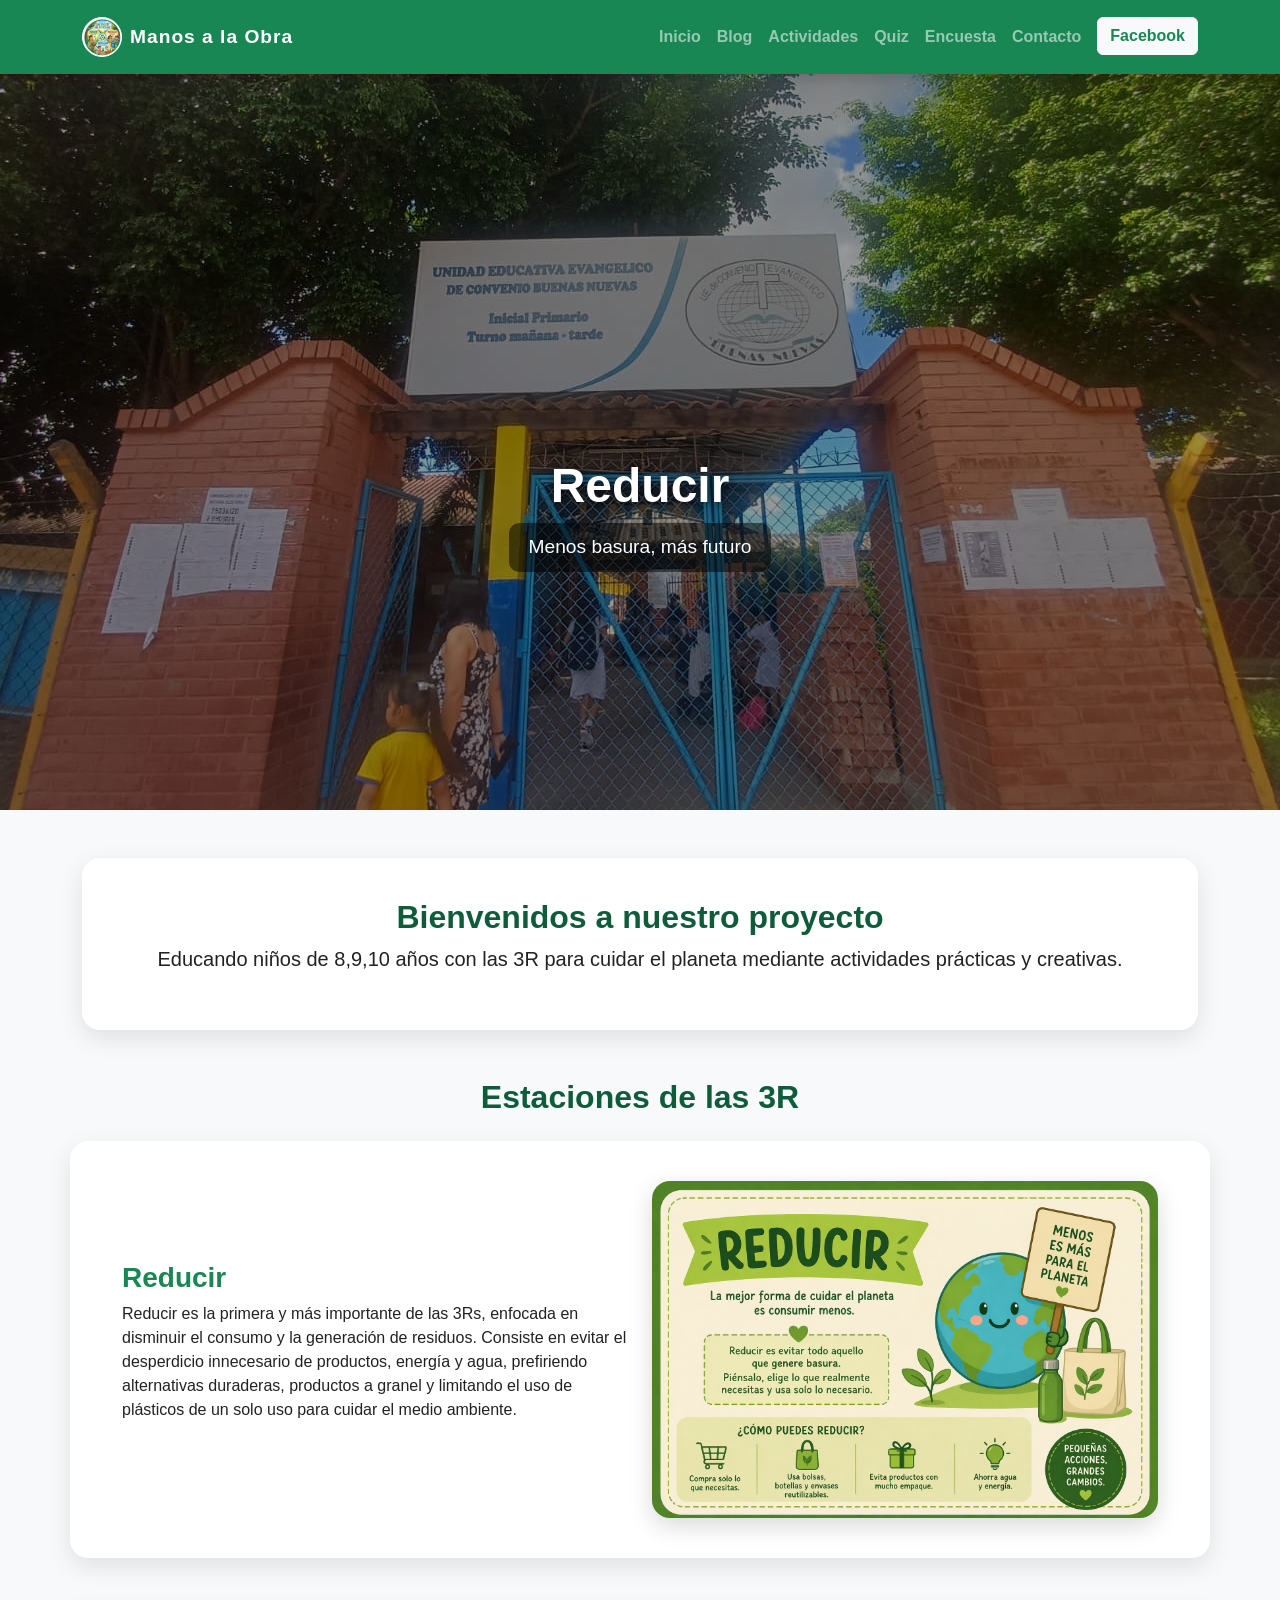
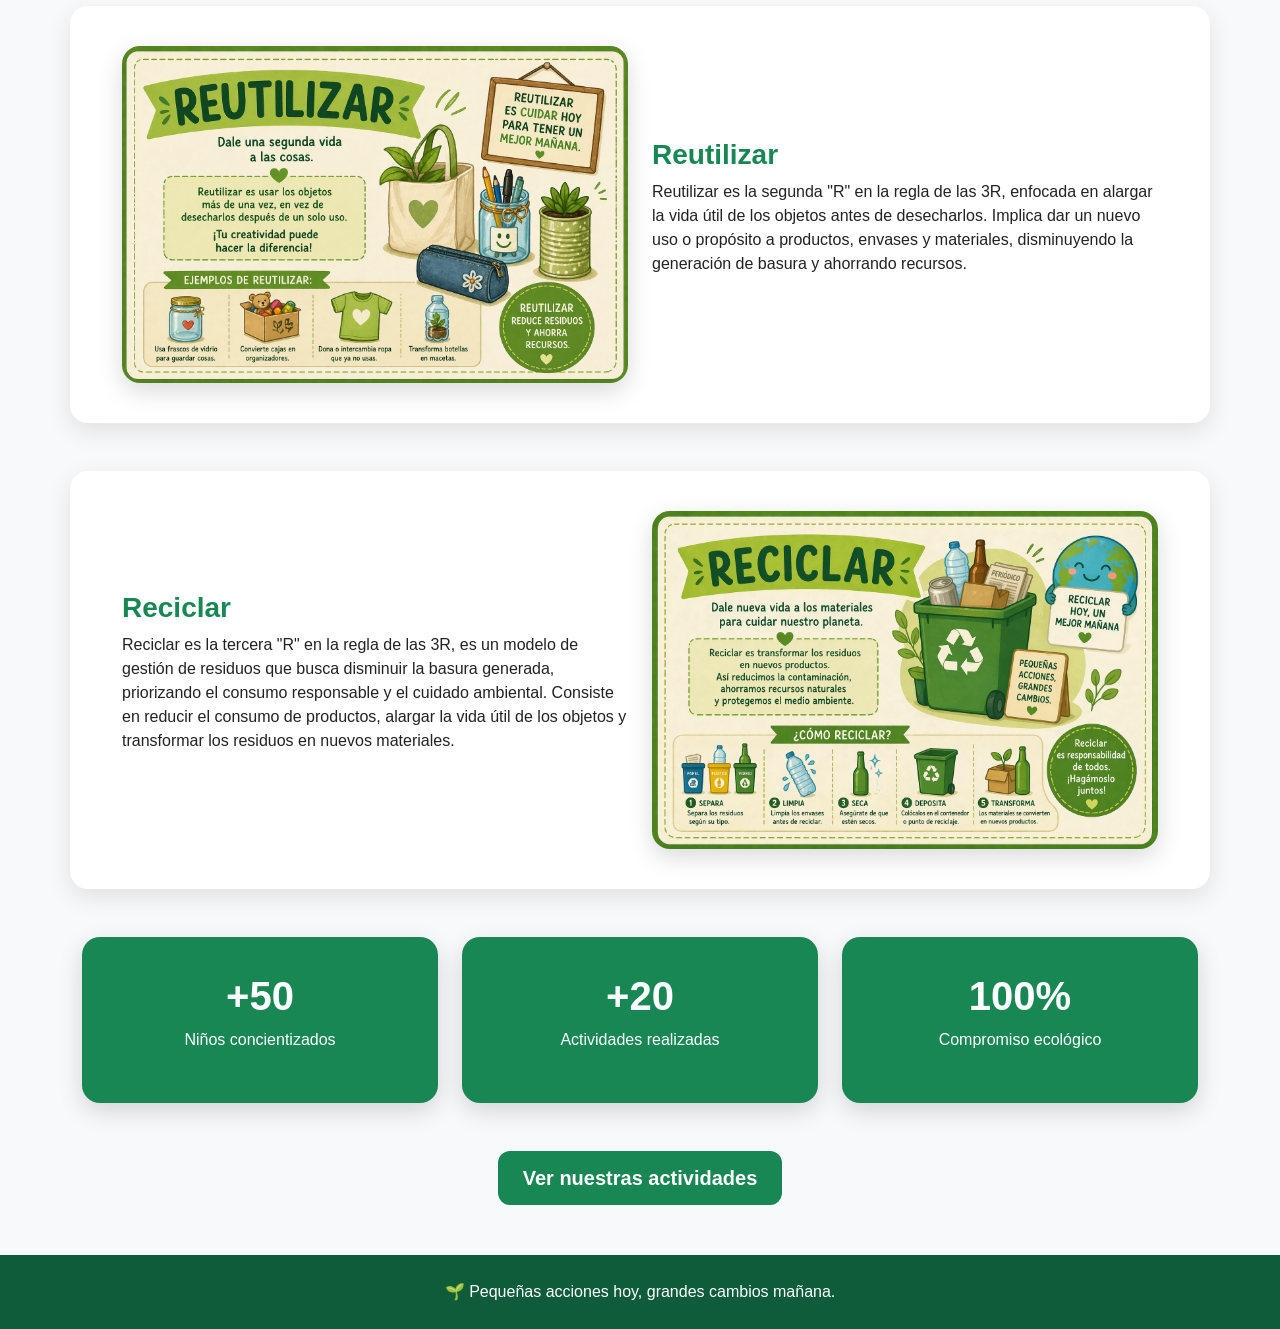
<file: index.html>
<!DOCTYPE html>
<html lang="es">
<head>
<meta charset="UTF-8">
<meta name="viewport" content="width=device-width, initial-scale=1.0">
<title>Manos a la Obra - 3R</title>
<link rel="icon" href="Imagenes/ic.png">
<link href="https://cdn.jsdelivr.net/npm/bootstrap@5.3.0/dist/css/bootstrap.min.css" rel="stylesheet">
<link rel="stylesheet" href="CSS/estilo.css">
</head>

<body>

<!-- NAVBAR -->
<nav class="navbar navbar-expand-lg navbar-dark bg-success fixed-top">
  <div class="container">

    <a class="navbar-brand d-flex align-items-center gap-2" href="index.html">
      <img src="Imagenes/ic.png" alt="Logo" width="40" height="40" class="rounded-circle">
      <span class="fw-bold">Manos a la Obra</span>
    </a>

    <button class="navbar-toggler" data-bs-toggle="collapse" data-bs-target="#menu">
      <span class="navbar-toggler-icon"></span>
    </button>

    <div class="collapse navbar-collapse" id="menu">
      <ul class="navbar-nav ms-auto">

        <li class="nav-item"><a class="nav-link" href="index.html">Inicio</a></li>
        <li class="nav-item"><a class="nav-link" href="blog.html">Blog</a></li>
        <li class="nav-item"><a class="nav-link" href="actividades.html">Actividades</a></li>
        <li class="nav-item"><a class="nav-link" href="quiz.html">Quiz</a></li>
        <li class="nav-item"><a class="nav-link" href="encuesta.html">Encuesta</a></li>

        <li class="nav-item"><a class="nav-link" href="contacto.html">Contacto</a></li>

        <li class="nav-item">
          <a class="btn btn-light text-success ms-2 fw-bold" target="_blank"
            href="https://www.facebook.com/mermeladxs?locale=es_LA">
            Facebook
          </a>
        </li>

      </ul>
    </div>
  </div>
</nav>

<!-- CARRUSEL -->
<div id="carouselExample" class="carousel slide" data-bs-ride="carousel" data-bs-interval="3000">
  <div class="carousel-inner">

    <div class="carousel-item active">
      <img src="Imagenes/carrusel.jpeg" class="d-block w-100 carousel-img">
      <div class="carousel-caption fade-in">
        <h1 class="hero-title">Reducir</h1>
        <p class="hero-subtitle">Menos basura, más futuro</p>
      </div>
    </div>

    <div class="carousel-item">
      <img src="Imagenes/carrucel2.jpg" class="d-block w-100 carousel-img">
      <div class="carousel-caption fade-in">
        <h1 class="hero-title">Reutilizar</h1>
        <p class="hero-subtitle">Darle una segunda vida a todo</p>
      </div>
    </div>

    <div class="carousel-item">
      <img src="Imagenes/Portada.png" class="d-block w-100 carousel-img">
      <div class="carousel-caption fade-in">
        <h1 class="hero-title">Reciclar</h1>
        <p class="hero-subtitle">Separar residuos para salvar el planeta</p>
      </div>
    </div>

  </div>
</div>

<!-- BIENVENIDA -->
<div class="container mt-5">
  <div class="section-box fade-in">
    <h2 class="section-title text-center">Bienvenidos a nuestro proyecto</h2>
    <p class="text-center fs-5">
      Educando niños de 8,9,10 años con las 3R para cuidar el planeta mediante actividades prácticas y creativas.
    </p>
  </div>
</div>

<!-- ESTACIONES 3R -->
<div class="container mt-5">
  <h2 class="section-title text-center mb-4">Estaciones de las 3R</h2>

  <div class="row align-items-center mb-5 section-box fade-in">
    <div class="col-md-6">
      <h3 class="fw-bold text-success">Reducir</h3>
      <p>Reducir es la primera y más importante de las 3Rs, enfocada en disminuir el consumo y la generación de residuos. 
        Consiste en evitar el desperdicio innecesario de productos, energía y agua, 
        prefiriendo alternativas duraderas, productos a granel y limitando el uso de plásticos de un solo uso para cuidar el medio ambiente.</p>
    </div>
    <div class="col-md-6">
      <img src="Imagenes/Reducir.png"
           class="img-fluid img-rounded">
    </div>
  </div>

  <div class="row align-items-center mb-5 section-box fade-in">
    <div class="col-md-6 order-md-2">
      <h3 class="fw-bold text-success">Reutilizar</h3>
      <p>Reutilizar es la segunda "R" en la regla de las 3R, enfocada en alargar la vida útil de los objetos antes de 
        desecharlos. Implica dar un nuevo uso o propósito a productos, envases y materiales, 
        disminuyendo la generación de basura y ahorrando recursos.</p>
    </div>
    <div class="col-md-6 order-md-1">
      <img src="Imagenes/Reutiliza.png"
           class="img-fluid img-rounded">
    </div>
  </div>

  <div class="row align-items-center mb-5 section-box fade-in">
    <div class="col-md-6">
      <h3 class="fw-bold text-success">Reciclar</h3>
      <p>Reciclar es la tercera "R" en la regla de las 3R, es un modelo de gestión de residuos que busca disminuir la basura generada, 
        priorizando el consumo responsable y el cuidado ambiental. 
        Consiste en reducir el consumo de productos, alargar la vida útil de los objetos y 
        transformar los residuos en nuevos materiales.</p>
    </div>
    <div class="col-md-6">
      <img src="Imagenes/Reciclaje.png"
           class="img-fluid img-rounded">
    </div>
  </div>
</div>

<!-- ESTADISTICAS -->
<div class="container mt-5">
  <div class="row g-4">
    <div class="col-md-4">
      <div class="stats-box fade-in">
        <h2>+50</h2>
        <p>Niños concientizados</p>
      </div>
    </div>
    <div class="col-md-4">
      <div class="stats-box fade-in">
        <h2>+20</h2>
        <p>Actividades realizadas</p>
      </div>
    </div>
    <div class="col-md-4">
      <div class="stats-box fade-in">
        <h2>100%</h2>
        <p>Compromiso ecológico</p>
      </div>
    </div>
  </div>
</div>

<!-- BOTON FINAL -->
<div class="container mt-5 text-center">
  <a href="actividades.html" class="btn btn-custom btn-lg">Ver nuestras actividades</a>
</div>

<!-- FOOTER -->
<div class="footer">
  <p class="mb-0">🌱 Pequeñas acciones hoy, grandes cambios mañana.</p>
</div>

<script src="https://cdn.jsdelivr.net/npm/bootstrap@5.3.0/dist/js/bootstrap.bundle.min.js"></script>
</body>
</html>
</file>
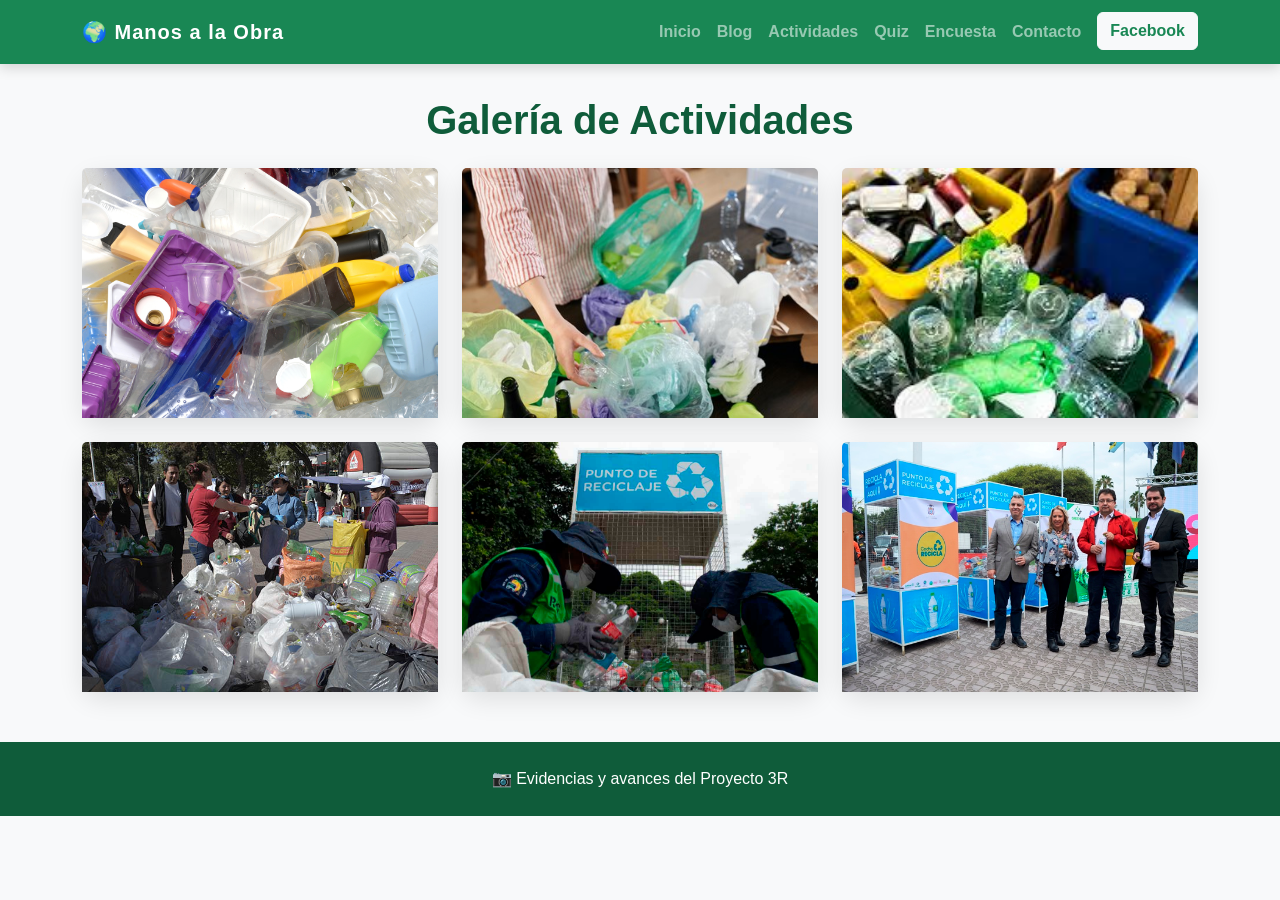
<file: actividades.html>
<!DOCTYPE html>
<html lang="es">
<head>
<meta charset="UTF-8">
<meta name="viewport" content="width=device-width, initial-scale=1.0">
<title>Actividades - Proyecto 3R</title>

<link href="https://cdn.jsdelivr.net/npm/bootstrap@5.3.0/dist/css/bootstrap.min.css" rel="stylesheet">
<link rel="stylesheet" href="CSS/estilo.css">
</head>

<body>

<!-- NAVBAR -->
<nav class="navbar navbar-expand-lg navbar-dark bg-success fixed-top">
  <div class="container">
    <a class="navbar-brand" href="index.html">🌍 Manos a la Obra</a>

    <button class="navbar-toggler" data-bs-toggle="collapse" data-bs-target="#menu">
      <span class="navbar-toggler-icon"></span>
    </button>

    <div class="collapse navbar-collapse" id="menu">
      <ul class="navbar-nav ms-auto">

        <li class="nav-item"><a class="nav-link" href="index.html">Inicio</a></li>
        <li class="nav-item"><a class="nav-link" href="blog.html">Blog</a></li>
        <li class="nav-item"><a class="nav-link" href="actividades.html">Actividades</a></li>
       

        <!-- NUEVAS OPCIONES -->
        <li class="nav-item"><a class="nav-link" href="quiz.html">Quiz</a></li>
        <li class="nav-item"><a class="nav-link" href="encuesta.html">Encuesta</a></li>
        <li class="nav-item"><a class="nav-link" href="contacto.html">Contacto</a></li>

        <li class="nav-item">
          <a class="btn btn-light text-success ms-2 fw-bold" target="_blank" href="https://facebook.com">
            Facebook
          </a>
        </li>

      </ul>
    </div>
  </div>
</nav>

<!-- CONTENIDO -->
<div class="container mt-5 pt-5">
  <h1 class="section-title text-center mb-4">Galería de Actividades</h1>

  <div class="row g-4">

    <div class="col-md-4">
      <div class="card fade-in">
        <img src="Imagenes/Act1.jpg"
             class="card-img-top" style="height:250px; object-fit:cover;">
      </div>
    </div>

    <div class="col-md-4">
      <div class="card fade-in">
        <img src="Imagenes/act5.jpeg"
             class="card-img-top" style="height:250px; object-fit:cover;">
      </div>
    </div>

    <div class="col-md-4">
      <div class="card fade-in">
        <img src="Imagenes/act5.jpg"
             class="card-img-top" style="height:250px; object-fit:cover;">
      </div>
    </div>

    <div class="col-md-4">
      <div class="card fade-in">
        <img src="Imagenes/act6.jpg"
             class="card-img-top" style="height:250px; object-fit:cover;">
      </div>
    </div>

    <div class="col-md-4">
      <div class="card fade-in">
        <img src="Imagenes/act7.jpg"
             class="card-img-top" style="height:250px; object-fit:cover;">
      </div>
    </div>

    <div class="col-md-4">
      <div class="card fade-in">
        <img src="Imagenes/act8.jpg"
             class="card-img-top" style="height:250px; object-fit:cover;">
      </div>
    </div>

  </div>
</div>

<!-- FOOTER -->
<div class="footer">
  <p class="mb-0">📷 Evidencias y avances del Proyecto 3R</p>
</div>

<script src="https://cdn.jsdelivr.net/npm/bootstrap@5.3.0/dist/js/bootstrap.bundle.min.js"></script>
</body>
</html>
</file>
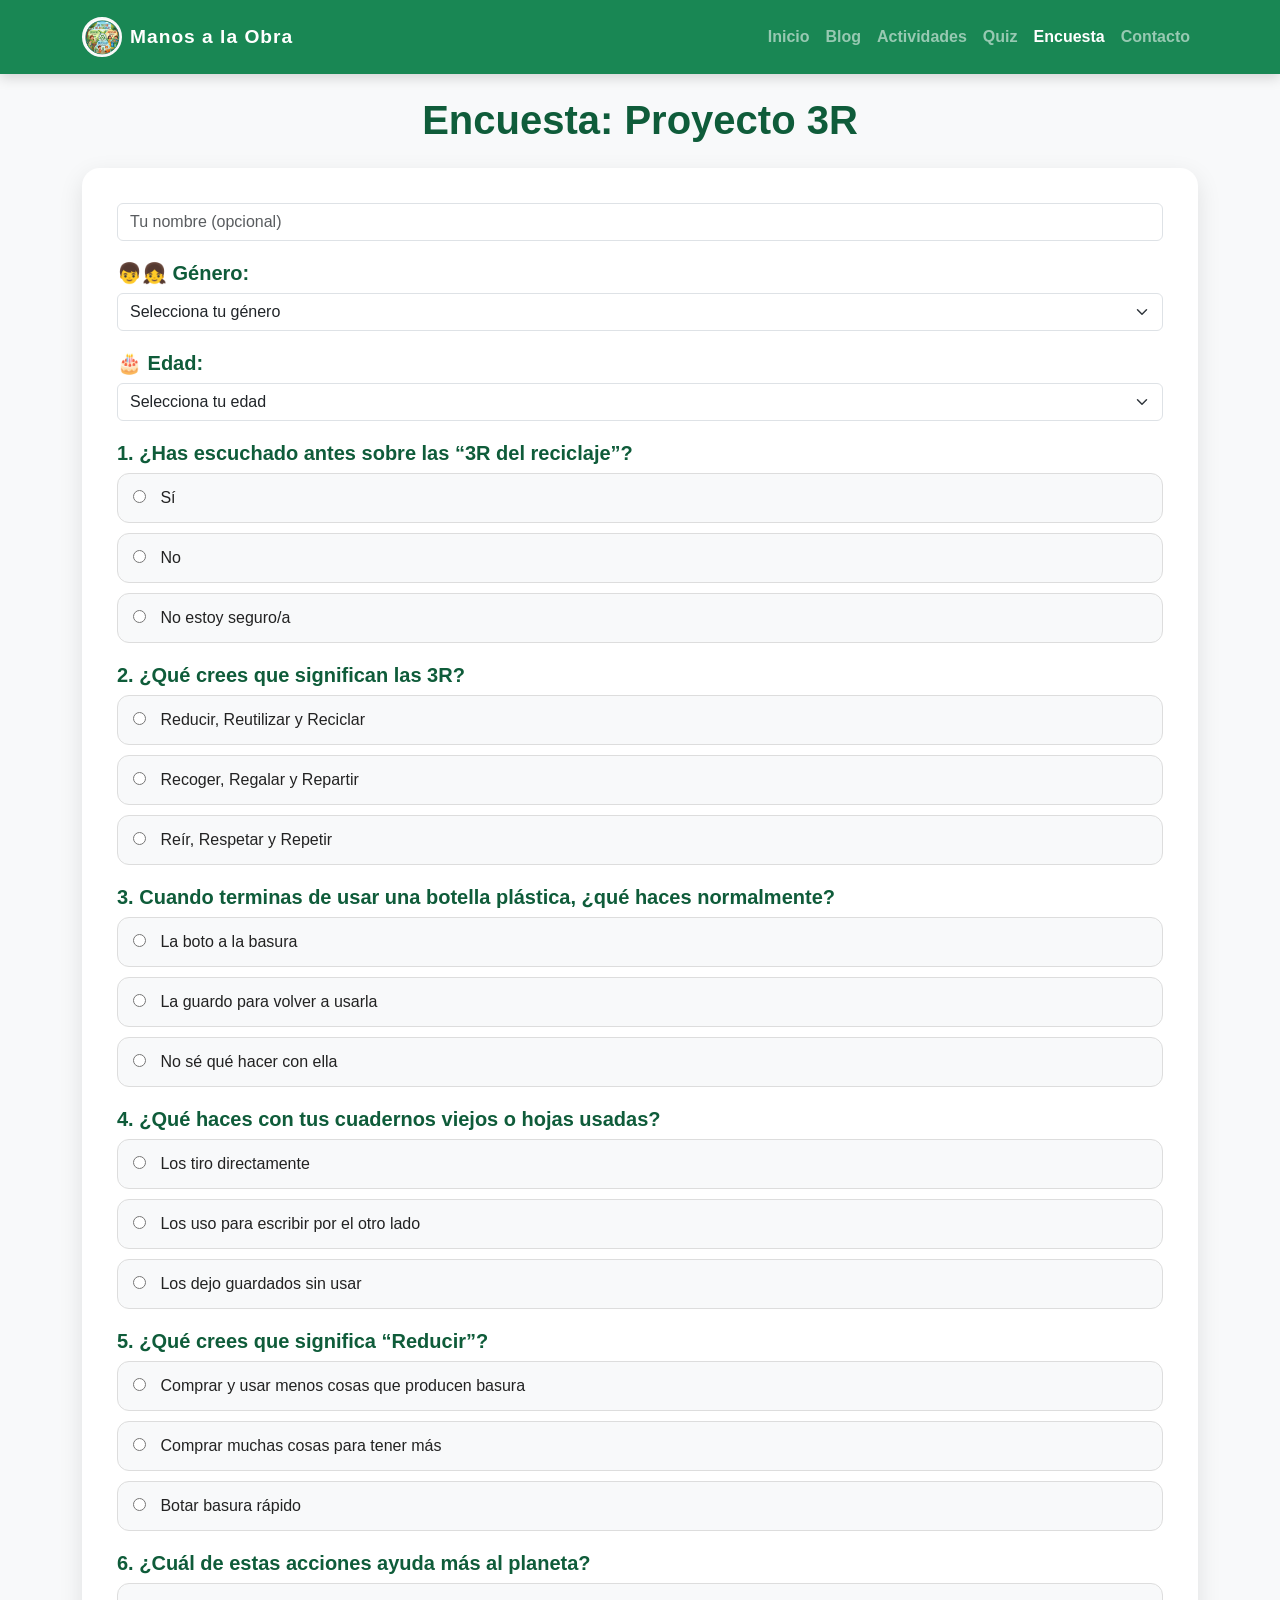
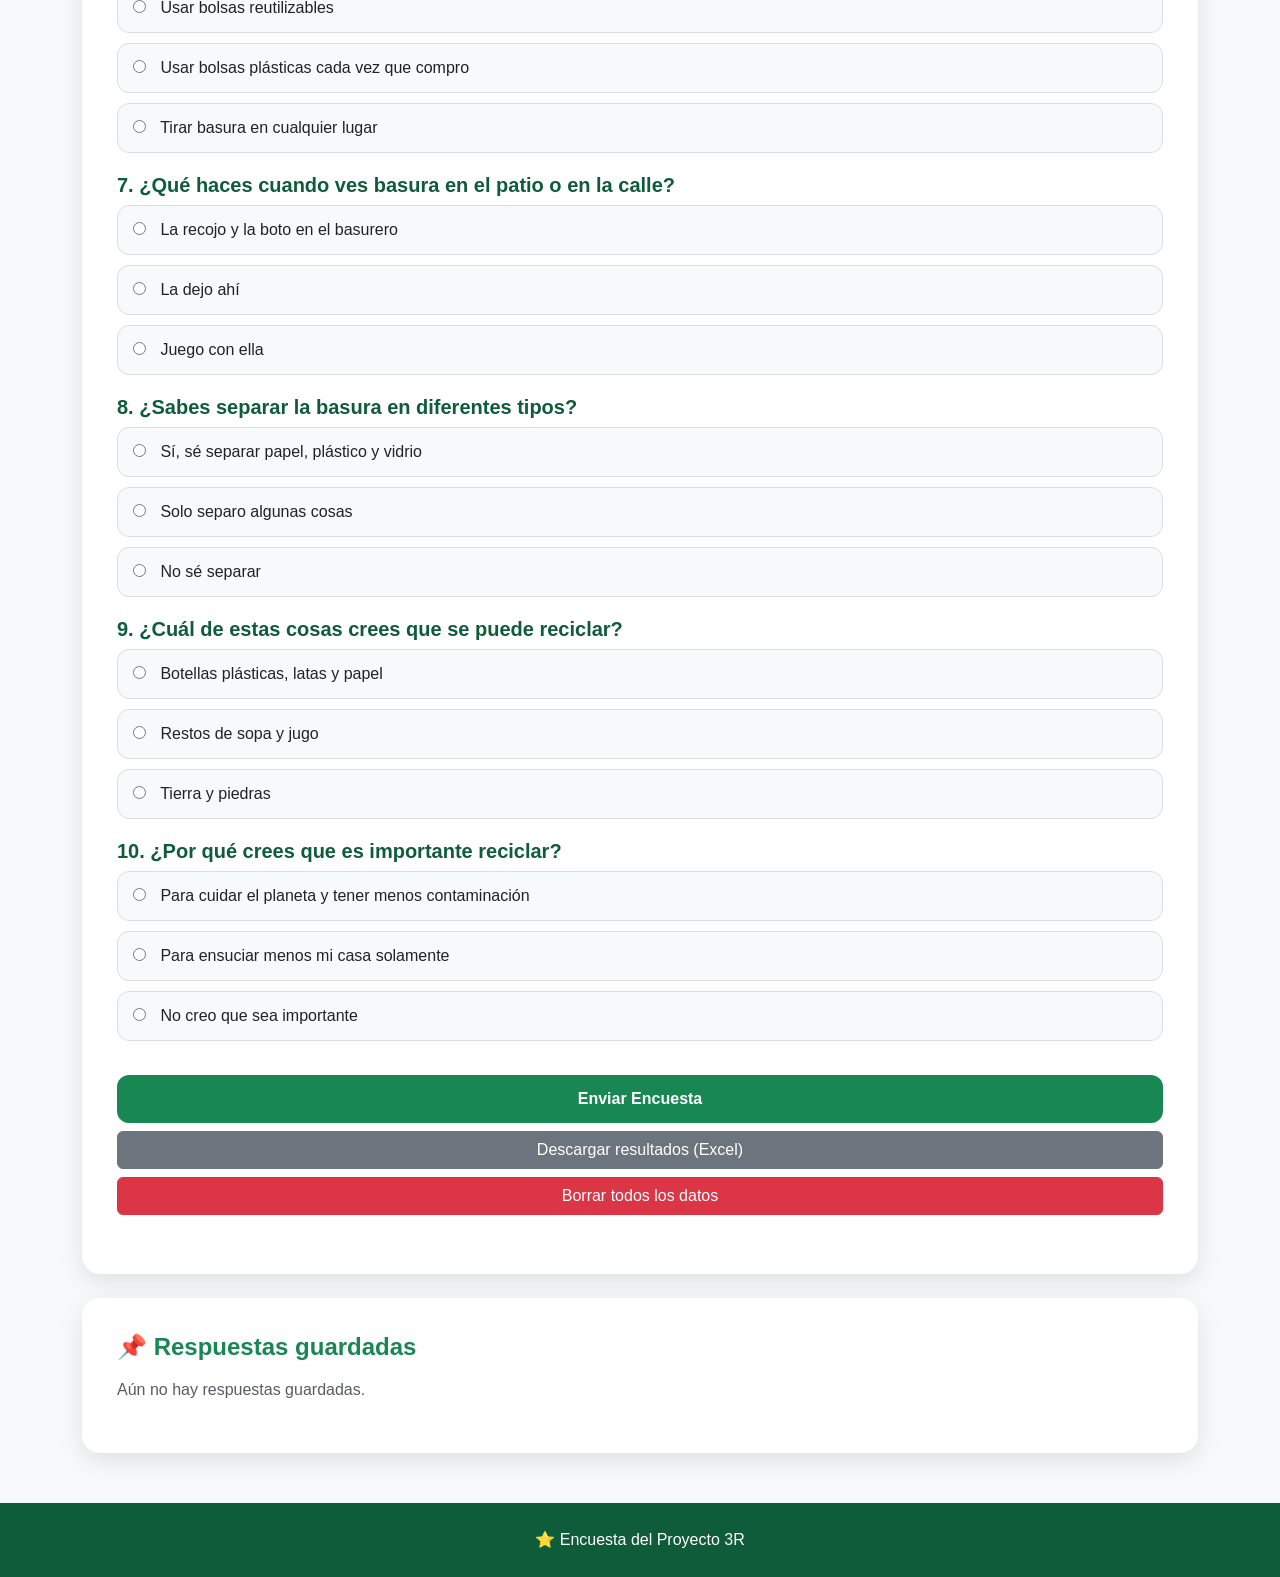
<file: encuesta.html>
<!DOCTYPE html>
<html lang="es">
<head>
<meta charset="UTF-8">
<meta name="viewport" content="width=device-width, initial-scale=1.0">
<title>Encuesta - Proyecto 3R</title>

<link rel="icon" href="Imagenes/ic.png">
<link href="https://cdn.jsdelivr.net/npm/bootstrap@5.3.0/dist/css/bootstrap.min.css" rel="stylesheet">
<link rel="stylesheet" href="CSS/estilo.css">

<style>
.encuesta-box{
  background: white;
  padding: 35px;
  border-radius: 18px;
  box-shadow: 0 8px 25px rgba(0,0,0,0.10);
}

.pregunta{
  font-weight: 800;
  color: #0f5c3a;
  margin-top: 20px;
}

.opcion{
  background: #f8f9fa;
  padding: 12px 15px;
  border-radius: 12px;
  margin-bottom: 10px;
  cursor: pointer;
  transition: 0.3s;
  border: 1px solid #ddd;
  display: block;
}

.opcion:hover{
  background: #e9f7ef;
  border-color: #198754;
}

.opcion input{
  margin-right: 10px;
}

.respuesta-card{
  background: #f8f9fa;
  border-left: 6px solid #198754;
  padding: 15px;
  border-radius: 12px;
  margin-bottom: 12px;
}

@media (max-width: 768px){
  .encuesta-box{
    padding: 20px;
  }

  .pregunta{
    font-size: 1rem;
  }

  .opcion{
    font-size: 0.95rem;
    padding: 10px;
  }
}
</style>

</head>

<body>

<!-- NAVBAR -->
<nav class="navbar navbar-expand-lg navbar-dark bg-success fixed-top">
  <div class="container">

    <a class="navbar-brand d-flex align-items-center gap-2" href="index.html">
      <img src="Imagenes/ic.png" alt="Logo" width="40" height="40"
           class="rounded-circle border border-2 border-light">
      <span class="fw-bold">Manos a la Obra</span>
    </a>

    <button class="navbar-toggler" data-bs-toggle="collapse" data-bs-target="#menu">
      <span class="navbar-toggler-icon"></span>
    </button>

    <div class="collapse navbar-collapse" id="menu">
      <ul class="navbar-nav ms-auto">
        <li class="nav-item"><a class="nav-link" href="index.html">Inicio</a></li>
        <li class="nav-item"><a class="nav-link" href="blog.html">Blog</a></li>
        <li class="nav-item"><a class="nav-link" href="actividades.html">Actividades</a></li>
        
        <li class="nav-item"><a class="nav-link" href="quiz.html">Quiz</a></li>
        
        <li class="nav-item"><a class="nav-link active" href="encuesta.html">Encuesta</a></li>
        <li class="nav-item"><a class="nav-link" href="contacto.html">Contacto</a></li>
      </ul>
    </div>
  </div>
</nav>

<!-- CONTENIDO -->
<div class="container mt-5 pt-5">
  <h1 class="section-title text-center mb-4">Encuesta: Proyecto 3R</h1>

  <div class="encuesta-box fade-in">
    <form id="encuestaForm">

      <input type="text" id="nombreEncuesta" class="form-control mb-3" placeholder="Tu nombre (opcional)">

      <!-- GENERO -->
      <h5 class="pregunta">👦👧 Género:</h5>
      <select id="genero" class="form-select mb-3">
        <option value="">Selecciona tu género</option>
        <option value="Niño">Niño</option>
        <option value="Niña">Niña</option>
        <option value="Otro">Otro</option>
      </select>

      <!-- EDAD -->
      <h5 class="pregunta">🎂 Edad:</h5>
      <select id="edad" class="form-select mb-3">
        <option value="">Selecciona tu edad</option>
        <option value="9">9 años</option>
        <option value="10">10 años</option>
        <option value="11">11 años</option>
      </select>

      <!-- PREGUNTA 1 -->
      <h5 class="pregunta">1. ¿Has escuchado antes sobre las “3R del reciclaje”?</h5>
      <label class="opcion"><input type="radio" name="p1" value="Sí"> Sí</label>
      <label class="opcion"><input type="radio" name="p1" value="No"> No</label>
      <label class="opcion"><input type="radio" name="p1" value="No estoy seguro/a"> No estoy seguro/a</label>

      <!-- PREGUNTA 2 -->
      <h5 class="pregunta">2. ¿Qué crees que significan las 3R?</h5>
      <label class="opcion"><input type="radio" name="p2" value="Reducir, Reutilizar y Reciclar"> Reducir, Reutilizar y Reciclar</label>
      <label class="opcion"><input type="radio" name="p2" value="Recoger, Regalar y Repartir"> Recoger, Regalar y Repartir</label>
      <label class="opcion"><input type="radio" name="p2" value="Reír, Respetar y Repetir"> Reír, Respetar y Repetir</label>

      <!-- PREGUNTA 3 -->
      <h5 class="pregunta">3. Cuando terminas de usar una botella plástica, ¿qué haces normalmente?</h5>
      <label class="opcion"><input type="radio" name="p3" value="La boto a la basura"> La boto a la basura</label>
      <label class="opcion"><input type="radio" name="p3" value="La guardo para volver a usarla"> La guardo para volver a usarla</label>
      <label class="opcion"><input type="radio" name="p3" value="No sé qué hacer con ella"> No sé qué hacer con ella</label>

      <!-- PREGUNTA 4 -->
      <h5 class="pregunta">4. ¿Qué haces con tus cuadernos viejos o hojas usadas?</h5>
      <label class="opcion"><input type="radio" name="p4" value="Los tiro directamente"> Los tiro directamente</label>
      <label class="opcion"><input type="radio" name="p4" value="Los uso para escribir por el otro lado"> Los uso para escribir por el otro lado</label>
      <label class="opcion"><input type="radio" name="p4" value="Los dejo guardados sin usar"> Los dejo guardados sin usar</label>

      <!-- PREGUNTA 5 -->
      <h5 class="pregunta">5. ¿Qué crees que significa “Reducir”?</h5>
      <label class="opcion"><input type="radio" name="p5" value="Comprar y usar menos cosas que producen basura"> Comprar y usar menos cosas que producen basura</label>
      <label class="opcion"><input type="radio" name="p5" value="Comprar muchas cosas para tener más"> Comprar muchas cosas para tener más</label>
      <label class="opcion"><input type="radio" name="p5" value="Botar basura rápido"> Botar basura rápido</label>

      <!-- PREGUNTA 6 -->
      <h5 class="pregunta">6. ¿Cuál de estas acciones ayuda más al planeta?</h5>
      <label class="opcion"><input type="radio" name="p6" value="Usar bolsas reutilizables"> Usar bolsas reutilizables</label>
      <label class="opcion"><input type="radio" name="p6" value="Usar bolsas plásticas cada vez que compro"> Usar bolsas plásticas cada vez que compro</label>
      <label class="opcion"><input type="radio" name="p6" value="Tirar basura en cualquier lugar"> Tirar basura en cualquier lugar</label>

      <!-- PREGUNTA 7 -->
      <h5 class="pregunta">7. ¿Qué haces cuando ves basura en el patio o en la calle?</h5>
      <label class="opcion"><input type="radio" name="p7" value="La recojo y la boto en el basurero"> La recojo y la boto en el basurero</label>
      <label class="opcion"><input type="radio" name="p7" value="La dejo ahí"> La dejo ahí</label>
      <label class="opcion"><input type="radio" name="p7" value="Juego con ella"> Juego con ella</label>

      <!-- PREGUNTA 8 -->
      <h5 class="pregunta">8. ¿Sabes separar la basura en diferentes tipos?</h5>
      <label class="opcion"><input type="radio" name="p8" value="Sí, sé separar papel, plástico y vidrio"> Sí, sé separar papel, plástico y vidrio</label>
      <label class="opcion"><input type="radio" name="p8" value="Solo separo algunas cosas"> Solo separo algunas cosas</label>
      <label class="opcion"><input type="radio" name="p8" value="No sé separar"> No sé separar</label>

      <!-- PREGUNTA 9 -->
      <h5 class="pregunta">9. ¿Cuál de estas cosas crees que se puede reciclar?</h5>
      <label class="opcion"><input type="radio" name="p9" value="Botellas plásticas, latas y papel"> Botellas plásticas, latas y papel</label>
      <label class="opcion"><input type="radio" name="p9" value="Restos de sopa y jugo"> Restos de sopa y jugo</label>
      <label class="opcion"><input type="radio" name="p9" value="Tierra y piedras"> Tierra y piedras</label>

      <!-- PREGUNTA 10 -->
      <h5 class="pregunta">10. ¿Por qué crees que es importante reciclar?</h5>
      <label class="opcion"><input type="radio" name="p10" value="Para cuidar el planeta y tener menos contaminación"> Para cuidar el planeta y tener menos contaminación</label>
      <label class="opcion"><input type="radio" name="p10" value="Para ensuciar menos mi casa solamente"> Para ensuciar menos mi casa solamente</label>
      <label class="opcion"><input type="radio" name="p10" value="No creo que sea importante"> No creo que sea importante</label>

      <button type="button" class="btn btn-custom w-100 mt-4" onclick="guardarEncuesta()">
        Enviar Encuesta
      </button>

      <button type="button" class="btn btn-secondary w-100 mt-2" onclick="descargarCSV()">
        Descargar resultados (Excel)
      </button>

      <button type="button" class="btn btn-danger w-100 mt-2" onclick="borrarDatos()">
        Borrar todos los datos
      </button>

      <h5 class="mt-4 text-success fw-bold text-center" id="mensaje"></h5>
    </form>
  </div>

  <!-- RESPUESTAS GUARDADAS -->
  <div class="encuesta-box mt-4 fade-in">
    <h4 class="fw-bold text-success">📌 Respuestas guardadas</h4>
    <div class="mt-3" id="listaEncuestas"></div>
  </div>

</div>

<div class="footer">
  <p class="mb-0">⭐ Encuesta del Proyecto 3R</p>
</div>

<script>
function guardarEncuesta(){

  let nombre = document.getElementById("nombreEncuesta").value.trim();
  let genero = document.getElementById("genero").value;
  let edad = document.getElementById("edad").value;

  if(genero === "" || edad === ""){
    document.getElementById("mensaje").innerHTML = "⚠️ Selecciona tu género y edad.";
    return;
  }

  for(let i=1; i<=10; i++){
    let respuesta = document.querySelector('input[name="p'+i+'"]:checked');
    if(!respuesta){
      document.getElementById("mensaje").innerHTML = "⚠️ Responde todas las preguntas antes de enviar.";
      return;
    }
  }

  let respuestas = {};
  for(let i=1; i<=10; i++){
    let seleccion = document.querySelector('input[name="p'+i+'"]:checked');
    respuestas["p"+i] = seleccion.value;
  }

  let datos = JSON.parse(localStorage.getItem("encuestas3R")) || [];

  datos.push({
    nombre: nombre || "Anónimo",
    genero: genero,
    edad: edad,
    respuestas: respuestas
  });

  localStorage.setItem("encuestas3R", JSON.stringify(datos));

  document.getElementById("mensaje").innerHTML = "✅ Encuesta guardada correctamente!";
  document.getElementById("encuestaForm").reset();

  mostrarEncuestas();
}

function mostrarEncuestas(){

  let datos = JSON.parse(localStorage.getItem("encuestas3R")) || [];
  let lista = document.getElementById("listaEncuestas");

  if(datos.length === 0){
    lista.innerHTML = "<p class='text-muted'>Aún no hay respuestas guardadas.</p>";
    return;
  }

  lista.innerHTML = "";

  datos.forEach((d, index) => {
    lista.innerHTML += `
      <div class="respuesta-card">
        <h6 class="fw-bold text-success">👤 ${d.nombre}</h6>
        <p class="mb-1"><b>Género:</b> ${d.genero} | <b>Edad:</b> ${d.edad} años</p>
        <small class="text-muted">Registro #${index + 1}</small>
      </div>
    `;
  });
}

function descargarCSV(){

  let datos = JSON.parse(localStorage.getItem("encuestas3R")) || [];

  if(datos.length === 0){
    alert("⚠️ No hay datos para descargar.");
    return;
  }

  let csv = "Nombre,Género,Edad,P1,P2,P3,P4,P5,P6,P7,P8,P9,P10\n";

  datos.forEach(d => {
    csv += `"${d.nombre}","${d.genero}","${d.edad}","${d.respuestas.p1}","${d.respuestas.p2}","${d.respuestas.p3}","${d.respuestas.p4}","${d.respuestas.p5}","${d.respuestas.p6}","${d.respuestas.p7}","${d.respuestas.p8}","${d.respuestas.p9}","${d.respuestas.p10}"\n`;
  });

  let blob = new Blob([csv], { type: "text/csv;charset=utf-8;" });
  let url = URL.createObjectURL(blob);

  let a = document.createElement("a");
  a.href = url;
  a.download = "resultados_encuesta_3R.csv";
  a.click();

  URL.revokeObjectURL(url);
}

function borrarDatos(){

  if(confirm("⚠️ ¿Seguro que deseas borrar todas las encuestas guardadas?")){
    localStorage.removeItem("encuestas3R");
    mostrarEncuestas();
    document.getElementById("mensaje").innerHTML = "🗑️ Datos eliminados correctamente.";
  }
}

document.addEventListener("DOMContentLoaded", mostrarEncuestas);
</script>

<script src="https://cdn.jsdelivr.net/npm/bootstrap@5.3.0/dist/js/bootstrap.bundle.min.js"></script>
</body>
</html>
</file>
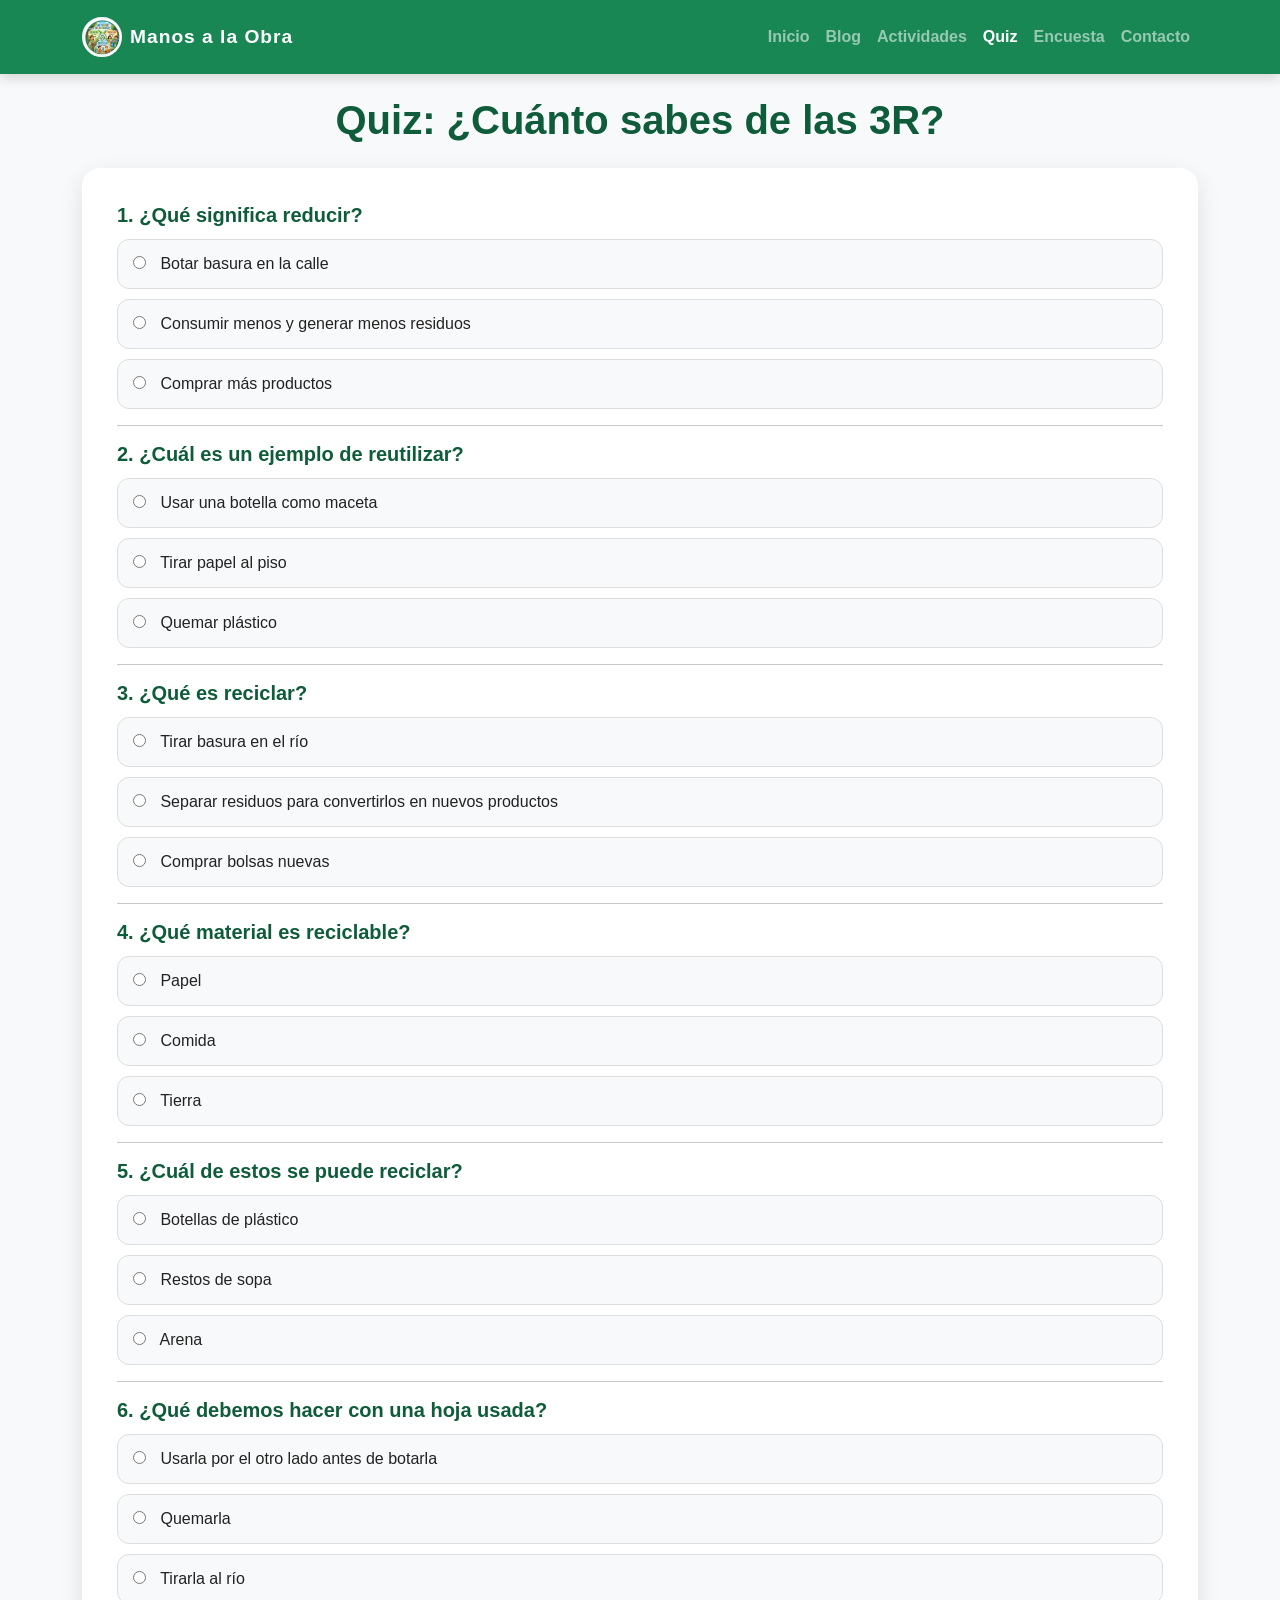
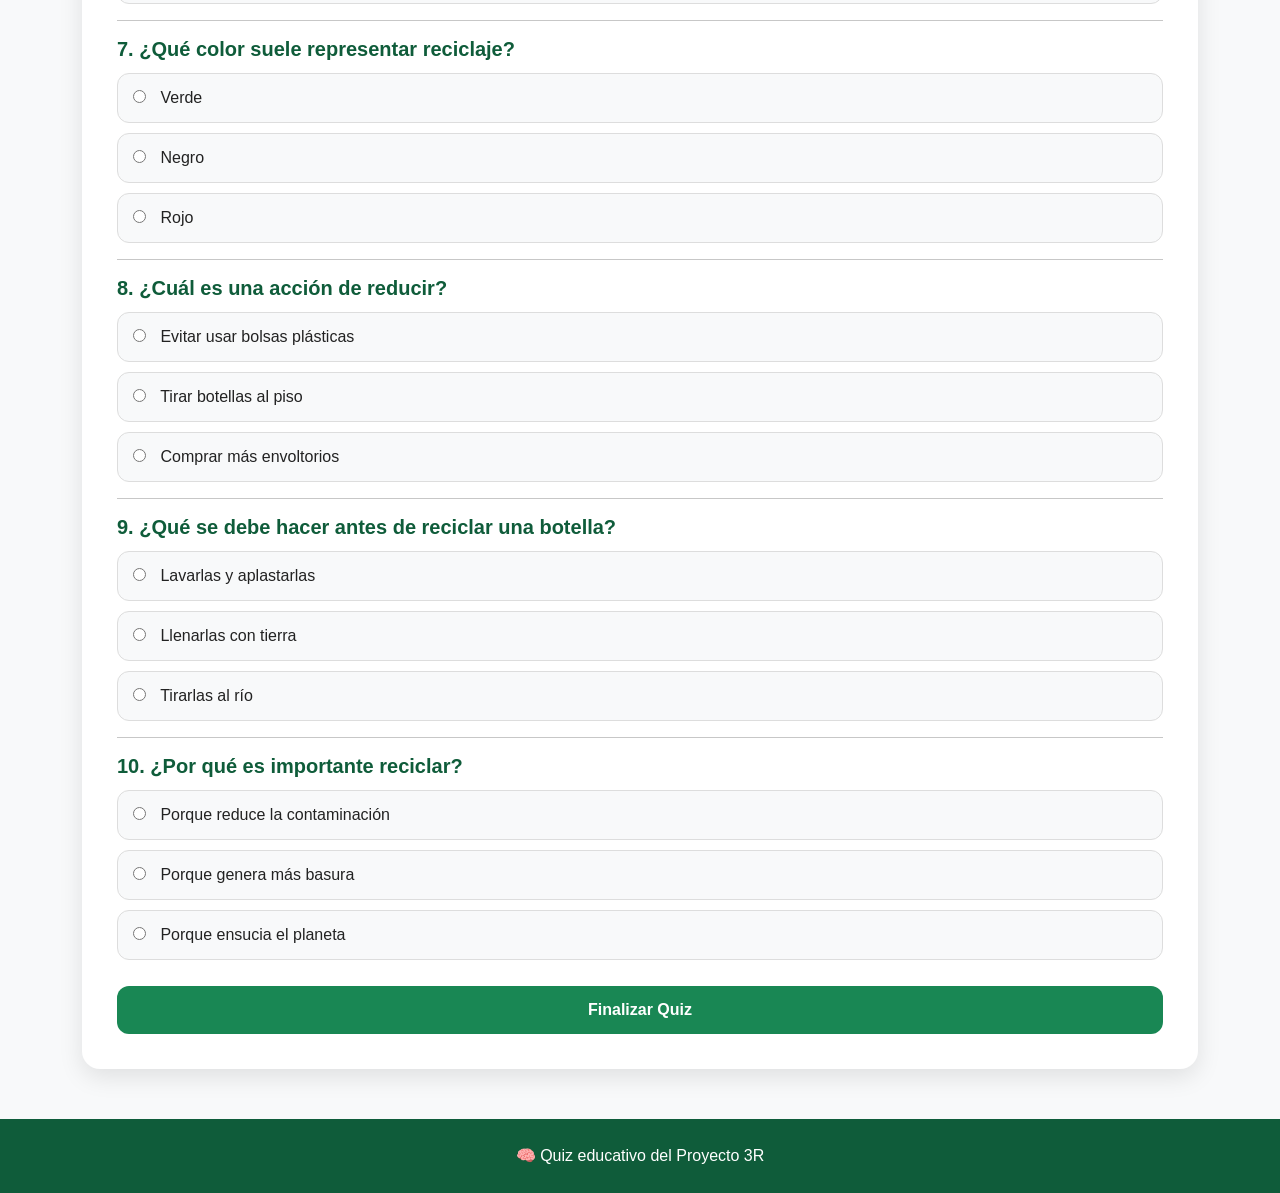
<file: quiz.html>
<!DOCTYPE html>
<html lang="es">
<head>
<meta charset="UTF-8">
<meta name="viewport" content="width=device-width, initial-scale=1.0">
<title>Quiz - Proyecto 3R</title>

<link rel="icon" href="Imagenes/ic.png">
<link href="https://cdn.jsdelivr.net/npm/bootstrap@5.3.0/dist/css/bootstrap.min.css" rel="stylesheet">
<link rel="stylesheet" href="CSS/estilo.css">

<style>
/* ESTILO PROFESIONAL SOLO PARA QUIZ */
.quiz-box{
  background: white;
  padding: 35px;
  border-radius: 18px;
  box-shadow: 0 8px 25px rgba(0,0,0,0.10);
}

.quiz-question{
  font-weight: 800;
  color: #0f5c3a;
  margin-bottom: 12px;
}

.quiz-option{
  background: #f8f9fa;
  padding: 12px 15px;
  border-radius: 12px;
  margin-bottom: 10px;
  cursor: pointer;
  transition: 0.3s;
  border: 1px solid #ddd;
  display: block;
}

.quiz-option:hover{
  background: #e9f7ef;
  border-color: #198754;
}

.quiz-option input{
  margin-right: 10px;
}

.modal-header{
  background: #198754;
  color: white;
}

.correct-answer{
  background: #e9f7ef;
  border-left: 6px solid #198754;
  padding: 12px;
  border-radius: 12px;
  margin-bottom: 10px;
}

.bad-answer{
  background: #ffe6e6;
  border-left: 6px solid #dc3545;
  padding: 12px;
  border-radius: 12px;
  margin-bottom: 10px;
}

.progress{
  height: 20px;
  border-radius: 12px;
  overflow: hidden;
}

.progress-bar{
  font-weight: bold;
}

/* RESPONSIVE */
@media (max-width: 768px){

  .quiz-box{
    padding: 20px;
  }

  .quiz-question{
    font-size: 1rem;
  }

  .quiz-option{
    font-size: 0.95rem;
    padding: 10px;
  }

  .section-title{
    font-size: 1.7rem;
  }

  .modal-dialog{
    margin: 10px;
  }

  #puntajeTexto{
    font-size: 1.2rem;
  }

  #mensajeTexto{
    font-size: 1rem;
  }
}
</style>
</head>

<body>

<!-- NAVBAR -->
<nav class="navbar navbar-expand-lg navbar-dark bg-success fixed-top">
  <div class="container">

    <a class="navbar-brand d-flex align-items-center gap-2" href="index.html">
      <img src="Imagenes/ic.png" alt="Logo" width="40" height="40"
           class="rounded-circle border border-2 border-light">
      <span class="fw-bold">Manos a la Obra</span>
    </a>

    <button class="navbar-toggler" data-bs-toggle="collapse" data-bs-target="#menu">
      <span class="navbar-toggler-icon"></span>
    </button>

    <div class="collapse navbar-collapse" id="menu">
      <ul class="navbar-nav ms-auto">
        <li class="nav-item"><a class="nav-link" href="index.html">Inicio</a></li>
        <li class="nav-item"><a class="nav-link" href="blog.html">Blog</a></li>
        <li class="nav-item"><a class="nav-link" href="actividades.html">Actividades</a></li>
        <li class="nav-item"><a class="nav-link active" href="quiz.html">Quiz</a></li>
      
        <li class="nav-item"><a class="nav-link" href="encuesta.html">Encuesta</a></li>
        <li class="nav-item"><a class="nav-link" href="contacto.html">Contacto</a></li>
      </ul>
    </div>
  </div>
</nav>

<!-- CONTENIDO -->
<div class="container mt-5 pt-5">
  <h1 class="section-title text-center mb-4">Quiz: ¿Cuánto sabes de las 3R?</h1>

  <div class="quiz-box fade-in">
    <form id="quizForm">

      <!-- PREGUNTA 1 -->
      <h5 class="quiz-question">1. ¿Qué significa reducir?</h5>
      <label class="quiz-option"><input type="radio" name="p1" value="0"> Botar basura en la calle</label>
      <label class="quiz-option"><input type="radio" name="p1" value="1"> Consumir menos y generar menos residuos</label>
      <label class="quiz-option"><input type="radio" name="p1" value="0"> Comprar más productos</label>
      <hr>

      <!-- PREGUNTA 2 -->
      <h5 class="quiz-question">2. ¿Cuál es un ejemplo de reutilizar?</h5>
      <label class="quiz-option"><input type="radio" name="p2" value="1"> Usar una botella como maceta</label>
      <label class="quiz-option"><input type="radio" name="p2" value="0"> Tirar papel al piso</label>
      <label class="quiz-option"><input type="radio" name="p2" value="0"> Quemar plástico</label>
      <hr>

      <!-- PREGUNTA 3 -->
      <h5 class="quiz-question">3. ¿Qué es reciclar?</h5>
      <label class="quiz-option"><input type="radio" name="p3" value="0"> Tirar basura en el río</label>
      <label class="quiz-option"><input type="radio" name="p3" value="1"> Separar residuos para convertirlos en nuevos productos</label>
      <label class="quiz-option"><input type="radio" name="p3" value="0"> Comprar bolsas nuevas</label>
      <hr>

      <!-- PREGUNTA 4 -->
      <h5 class="quiz-question">4. ¿Qué material es reciclable?</h5>
      <label class="quiz-option"><input type="radio" name="p4" value="1"> Papel</label>
      <label class="quiz-option"><input type="radio" name="p4" value="0"> Comida</label>
      <label class="quiz-option"><input type="radio" name="p4" value="0"> Tierra</label>
      <hr>

      <!-- PREGUNTA 5 -->
      <h5 class="quiz-question">5. ¿Cuál de estos se puede reciclar?</h5>
      <label class="quiz-option"><input type="radio" name="p5" value="1"> Botellas de plástico</label>
      <label class="quiz-option"><input type="radio" name="p5" value="0"> Restos de sopa</label>
      <label class="quiz-option"><input type="radio" name="p5" value="0"> Arena</label>
      <hr>

      <!-- PREGUNTA 6 -->
      <h5 class="quiz-question">6. ¿Qué debemos hacer con una hoja usada?</h5>
      <label class="quiz-option"><input type="radio" name="p6" value="1"> Usarla por el otro lado antes de botarla</label>
      <label class="quiz-option"><input type="radio" name="p6" value="0"> Quemarla</label>
      <label class="quiz-option"><input type="radio" name="p6" value="0"> Tirarla al río</label>
      <hr>

      <!-- PREGUNTA 7 -->
      <h5 class="quiz-question">7. ¿Qué color suele representar reciclaje?</h5>
      <label class="quiz-option"><input type="radio" name="p7" value="1"> Verde</label>
      <label class="quiz-option"><input type="radio" name="p7" value="0"> Negro</label>
      <label class="quiz-option"><input type="radio" name="p7" value="0"> Rojo</label>
      <hr>

      <!-- PREGUNTA 8 -->
      <h5 class="quiz-question">8. ¿Cuál es una acción de reducir?</h5>
      <label class="quiz-option"><input type="radio" name="p8" value="1"> Evitar usar bolsas plásticas</label>
      <label class="quiz-option"><input type="radio" name="p8" value="0"> Tirar botellas al piso</label>
      <label class="quiz-option"><input type="radio" name="p8" value="0"> Comprar más envoltorios</label>
      <hr>

      <!-- PREGUNTA 9 -->
      <h5 class="quiz-question">9. ¿Qué se debe hacer antes de reciclar una botella?</h5>
      <label class="quiz-option"><input type="radio" name="p9" value="1"> Lavarlas y aplastarlas</label>
      <label class="quiz-option"><input type="radio" name="p9" value="0"> Llenarlas con tierra</label>
      <label class="quiz-option"><input type="radio" name="p9" value="0"> Tirarlas al río</label>
      <hr>

      <!-- PREGUNTA 10 -->
      <h5 class="quiz-question">10. ¿Por qué es importante reciclar?</h5>
      <label class="quiz-option"><input type="radio" name="p10" value="1"> Porque reduce la contaminación</label>
      <label class="quiz-option"><input type="radio" name="p10" value="0"> Porque genera más basura</label>
      <label class="quiz-option"><input type="radio" name="p10" value="0"> Porque ensucia el planeta</label>

      <button type="button" class="btn btn-custom w-100 mt-3" onclick="calcularQuiz()">
        Finalizar Quiz
      </button>
    </form>
  </div>
</div>

<!-- MODAL RESULTADO -->
<div class="modal fade" id="resultadoModal" tabindex="-1">
  <div class="modal-dialog modal-lg modal-dialog-centered">
    <div class="modal-content">

      <div class="modal-header">
        <h5 class="modal-title">📌 Resultado del Quiz</h5>
        <button type="button" class="btn-close btn-close-white" data-bs-dismiss="modal"></button>
      </div>

      <div class="modal-body">

        <h4 id="puntajeTexto" class="text-center fw-bold"></h4>
        <p id="mensajeTexto" class="text-center fs-5"></p>

        <!-- BARRA DE PROGRESO -->
        <div class="progress mb-4">
          <div id="barraProgreso" class="progress-bar bg-success" style="width:0%">0%</div>
        </div>

        <hr>

        <h5 class="fw-bold text-success">📌 Revisión de Respuestas:</h5>
        <div id="respuestasCorrectas"></div>

      </div>

      <div class="modal-footer">
        <button class="btn btn-secondary" data-bs-dismiss="modal">Cerrar</button>
        <button class="btn btn-success" onclick="reiniciarQuiz()">Reintentar</button>
      </div>

    </div>
  </div>
</div>

<!-- FOOTER -->
<div class="footer">
  <p class="mb-0">🧠 Quiz educativo del Proyecto 3R</p>
</div>

<script>
function calcularQuiz(){

  let preguntas = {
    p1: { texto: "1. ¿Qué significa reducir?", correcta: "Consumir menos y generar menos residuos" },
    p2: { texto: "2. ¿Cuál es un ejemplo de reutilizar?", correcta: "Usar una botella como maceta" },
    p3: { texto: "3. ¿Qué es reciclar?", correcta: "Separar residuos para convertirlos en nuevos productos" },
    p4: { texto: "4. ¿Qué material es reciclable?", correcta: "Papel" },
    p5: { texto: "5. ¿Cuál de estos se puede reciclar?", correcta: "Botellas de plástico" },
    p6: { texto: "6. ¿Qué debemos hacer con una hoja usada?", correcta: "Usarla por el otro lado antes de botarla" },
    p7: { texto: "7. ¿Qué color suele representar reciclaje?", correcta: "Verde" },
    p8: { texto: "8. ¿Cuál es una acción de reducir?", correcta: "Evitar usar bolsas plásticas" },
    p9: { texto: "9. ¿Qué se debe hacer antes de reciclar una botella?", correcta: "Lavarlas y aplastarlas" },
    p10:{ texto: "10. ¿Por qué es importante reciclar?", correcta: "Porque reduce la contaminación" }
  };

  let total = 0;

  for(let i=1; i<=10; i++){
    let respuesta = document.querySelector('input[name="p'+i+'"]:checked');
    if(!respuesta){
      alert("⚠️ Responde todas las preguntas antes de finalizar.");
      return;
    }
  }

  let respuestasUsuario = {};
  for(let i=1; i<=10; i++){
    let seleccion = document.querySelector('input[name="p'+i+'"]:checked');
    respuestasUsuario["p"+i] = seleccion.parentElement.innerText.trim();
    total += parseInt(seleccion.value);
  }

  let mensaje = "";
  if(total == 10){
    mensaje = "🌟 Excelente! Respondiste todo correcto.";
  }else if(total >= 6){
    mensaje = "👍 Muy bien! Ya sabes bastante sobre las 3R.";
  }else if(total >= 3){
    mensaje = "🙂 Bien, pero aún puedes mejorar.";
  }else{
    mensaje = "📘 Debes practicar más. ¡Sigue aprendiendo!";
  }

  document.getElementById("puntajeTexto").innerHTML = "Tu puntaje es: " + total + "/10";
  document.getElementById("mensajeTexto").innerHTML = mensaje;

  let porcentaje = (total / 10) * 100;

  let barra = document.getElementById("barraProgreso");
  barra.style.width = porcentaje + "%";
  barra.innerHTML = porcentaje + "%";

  barra.classList.remove("bg-success","bg-warning","bg-danger");

  if(porcentaje < 50){
    barra.classList.add("bg-danger");
  }else if(porcentaje < 100){
    barra.classList.add("bg-warning");
  }else{
    barra.classList.add("bg-success");
  }

  let html = "";

  for(let key in preguntas){

    if(respuestasUsuario[key] === preguntas[key].correcta){
      html += `
        <div class="correct-answer">
          <b>${preguntas[key].texto}</b><br>
          ✅ Tu respuesta: ${respuestasUsuario[key]}
        </div>
      `;
    } else {
      html += `
        <div class="bad-answer">
          <b>${preguntas[key].texto}</b><br>
          ❌ Tu respuesta: ${respuestasUsuario[key]} <br>
          ✅ Correcta: ${preguntas[key].correcta}
        </div>
      `;
    }
  }

  document.getElementById("respuestasCorrectas").innerHTML = html;

  let modal = new bootstrap.Modal(document.getElementById('resultadoModal'));
  modal.show();
}

function reiniciarQuiz(){
  document.getElementById("quizForm").reset();

  let modalElement = document.getElementById('resultadoModal');
  let modal = bootstrap.Modal.getInstance(modalElement);
  modal.hide();
}
</script>

<script src="https://cdn.jsdelivr.net/npm/bootstrap@5.3.0/dist/js/bootstrap.bundle.min.js"></script>
</body>
</html>
</file>
<file: CSS/estilo.css>
:root{
  --verde: #198754;
  --verde-oscuro: #0f5c3a;
  --verde-claro: #e9f7ef;
  --texto: #222;
}

body{
  font-family: 'Segoe UI', sans-serif;
  color: var(--texto);
  background: #f8f9fa;
}

.navbar{
  box-shadow: 0 4px 12px rgba(0,0,0,0.15);
  padding: 12px 0;
}

.navbar-nav .nav-link{
  font-weight: 600;
  transition: 0.3s;
}

.navbar-nav .nav-link:hover{
  color: #d4f7df;
}

.navbar-brand img{
  object-fit: cover;
  border: 0.5px solid white;
  padding: 0.5px;
  background: white;
}

.navbar-brand{
  font-weight: bold;
  letter-spacing: 1px;
}

.navbar-brand span{
  font-size: 1.2rem;
  color: white;
}

.navbar-brand:hover span{
  color: #e9f7ef;
}

.hero-title{
  font-size: 3rem;
  font-weight: 800;
  text-shadow: 2px 2px 10px rgba(0,0,0,0.7);
}

.hero-subtitle{
  font-size: 1.2rem;
  background: rgba(0,0,0,0.5);
  padding: 10px 20px;
  border-radius: 10px;
  display: inline-block;
}

.carousel-caption{
  bottom: 25%;
}

.carousel-img{
  height: 100vh;
  object-fit: cover;
}

.carousel-img{
  height: 90vh;
  object-fit: cover;
}

.carousel-item::before{
  content: "";
  position: absolute;
  top: 0;
  left: 0;
  width: 100%;
  height: 100%;
  background: rgba(0,0,0,0.4);
  z-index: 1;
}

.carousel-caption{
  z-index: 2;
}

@media (max-width: 768px){
  .carousel-img{
    height: 70vh;
  }
}

.section-title{
  font-weight: 800;
  color: var(--verde-oscuro);
}

.card{
  border: none;
  border-radius: 18px;
  box-shadow: 0 8px 25px rgba(0,0,0,0.10);
  transition: transform 0.3s ease;
}

.card:hover{
  transform: translateY(-6px);
}

.img-rounded{
  border-radius: 18px;
  box-shadow: 0 8px 25px rgba(0,0,0,0.15);
}

.section-box{
  background: white;
  padding: 40px;
  border-radius: 18px;
  box-shadow: 0 8px 25px rgba(0,0,0,0.10);
}

.stats-box{
  background: var(--verde);
  color: white;
  padding: 35px;
  border-radius: 18px;
  text-align: center;
  box-shadow: 0 8px 25px rgba(0,0,0,0.15);
}

.stats-box h2{
  font-size: 2.5rem;
  font-weight: 900;
}

.btn-custom{
  background: var(--verde);
  color: white;
  padding: 12px 25px;
  border-radius: 12px;
  font-weight: bold;
  border: none;
}

.btn-custom:hover{
  background: var(--verde-oscuro);
  color: white;
}

.footer{
  background: var(--verde-oscuro);
  color: white;
  padding: 25px;
  text-align: center;
  margin-top: 50px;
}

.fade-in{
  animation: fade 1.2s ease;
}

@keyframes fade{
  from{opacity:0; transform: translateY(20px);}
  to{opacity:1; transform: translateY(0);}
}
</file>
